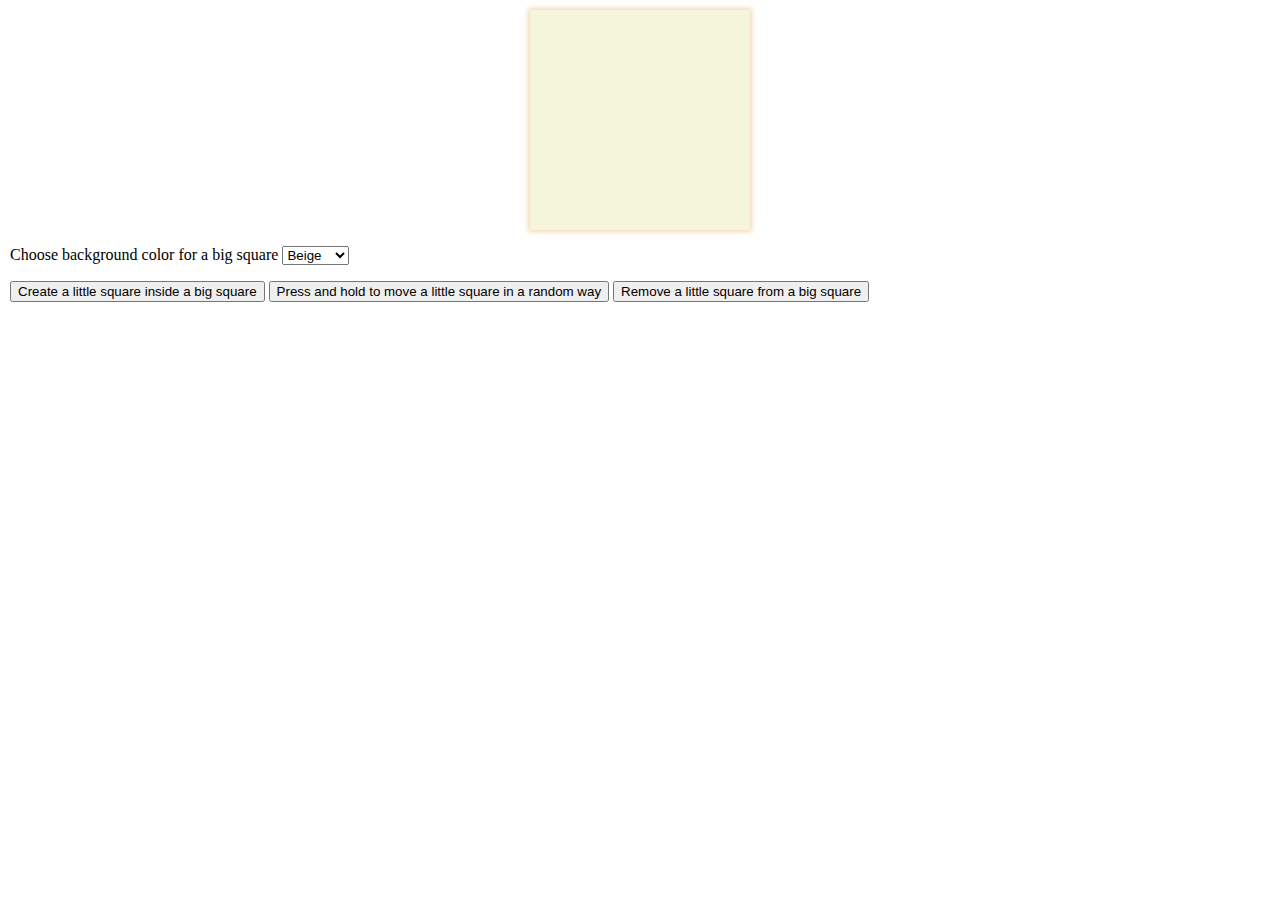
<file: index.html>
<!DOCTYPE html>
<html lang="en">
  <head>
    <meta charset="UTF-8" />
    <meta http-equiv="X-UA-Compatible" content="IE=edge" />
    <meta name="viewport" content="width=device-width, initial-scale=1.0" />
    <title>Document</title>
    <style>
      body {
        margin: 10px;
        padding: 0;
      }
      #container {
        margin: 0 auto;
        position: relative;
        overflow: hidden;
        width: 200px;
        height: 200px;
        padding: 10px;
        background-color: beige;
        box-shadow: 0px 0px 5px 2px rgb(245, 217, 180);
      }
      #littleSquare {
        position: absolute;
        width: 50px;
        height: 50px;
        overflow: hidden;
        background-color: black;
        display: none;
      }
      #blueSquare,
      #yellowSquare {
        width: 50px;
        height: 25px;
        display: none;
      }
      #blueSquare {
        background-color: deepskyblue;
      }
      #yellowSquare {
        background-color: yellow;
      }

      .shake {
        animation-name: shake;
        animation-duration: 1.5s;
        animation-iteration-count: infinite;
        animation-fill-mode: both;
      }
      @keyframes shake {
        0%,
        100% {
          transform: translateX(0);
        }
        10%,
        30%,
        50%,
        70%,
        90% {
          transform: translateX(-10px);
        }
        20%,
        40%,
        60%,
        80% {
          transform: translateX(10px);
        }
      }
      fieldset {
        display: none;
      }
      #doubleClick{
        display: none;
      }
    </style>
  </head>
  <body>
    <div id="container">
      <div id="littleSquare">
        <div class="displayUA" id="blueSquare"></div>
        <div class="displayUA" id="yellowSquare"></div>
      </div>
    </div>
    <p>
      Choose background color for a big square
      <select name="select" id="selectColor">
        <option value="beige">Beige</option>
        <option value="orange">Orange</option>
        <option value="red">Red</option>
        <option value="green">Green</option>
        <option value="purple">Purple</option>
      </select>
    </p>
    <button id="create">Create a little square inside a big square</button>
    <button id="move">
      Press and hold to move a little square in a random way
    </button>
    <button id="remove">
      Remove a little square from a big square
    </button></br>
    <fieldset>
      <legend>Chose option to change form for a little square</legend>

      <div>
        <input type="radio" value="rad3" name="myRadio" id="square" checked />
        <label for="square">Square(default)</label>
      </div>

      <div>
        <input type="radio" value="rad1" name="myRadio" id="circle" />
        <label for="circle">Circle</label>
      </div>

      <div>
        <input type="radio" value="rad2" name="myRadio" id="rectangle" />
        <label for="rectangle">Rectangle</label>
      </div>

      <div>
        <input type="radio" value="rad3" name="myRadio" id="ellipse" />
        <label for="ellipse">Ellipse</label>
      </div></br>
      <p id="doubleClick">Double click on little square to make it in Ukrainian colors!</p>

    </fieldset>

    <script>
      let changeContainer = document.getElementById("container");
      let selectionContainer = document.getElementById("selectColor");
      selectionContainer.addEventListener("change", (event) => {
        switch (event.target.value) {
          case "orange":
            changeContainer.style.backgroundColor = "orange";
            changeContainer.style.boxShadow = " 0px 0px 5px 2px chocolate";
            break;
          case "red":
            changeContainer.style.backgroundColor = "red";
            changeContainer.style.boxShadow = " 0px 0px 5px 2px brown";

            break;
          case "green":
            changeContainer.style.backgroundColor = "lightgreen";
            changeContainer.style.boxShadow = " 0px 0px 5px 2px darkgreen";

            break;
          case "purple":
            changeContainer.style.backgroundColor = "mediumpurple";
            changeContainer.style.boxShadow = " 0px 0px 5px 2px indigo";

            break;
          default:
            changeContainer.style.backgroundColor = "beige";
        }
      });
      let buttonCreate = document.getElementById("create");
      let smallSquare = document.getElementById("littleSquare");
      let containerWidth = changeContainer.clientWidth;
      let containerHeight = changeContainer.clientHeight;
      let buttonMove = document.getElementById("move");
      let divArray = Array.from(
            document.getElementsByClassName("displayUA")
          );
      let buttonRemove = document.getElementById("remove");
      let radio = document.querySelector("fieldset");
      let doubleText = document.getElementById("doubleClick");

      function getRandomNumber(min, max) {
        return Math.random() * (max - min) + min;
      }
      function changePosition() {
        var randomTop = getRandomNumber(0, containerHeight - 50);
        var randomLeft = getRandomNumber(0, containerWidth - 65);
        smallSquare.style.top = randomTop + "px";
        smallSquare.style.left = randomLeft + "px";
      }

      buttonCreate.addEventListener("click", () => {
        smallSquare.style.display = "inline-block";
        smallSquare.style.backgroundColor = "black";
        smallSquare.addEventListener("dblclick", () => {
          for (let elem of divArray) {
            elem.style.display = "block";
          }
          smallSquare.style.backgroundColor = "transparent";
        });

        changePosition();
        let moving;
        console.log(smallSquare.style.display);
        if(smallSquare.style.display == "inline-block"){
          console.log("rfgyhujk");
          doubleText.style.display = "initial";
          radio.style.display = "initial";
          buttonMove.addEventListener("mousedown", () => {
          moving = setInterval(changePosition, 400);
        });

        buttonMove.addEventListener("mouseup", () => {
          clearInterval(moving);
        });

        smallSquare.addEventListener("mouseover", () => {
          smallSquare.style.cursor = "pointer";
          smallSquare.classList.add("shake");
        });
        smallSquare.addEventListener("mouseout", () => {
          smallSquare.classList.remove("shake");
        });
   
        radio.addEventListener("click", (event) => {
          switch (event.target.id) {
            case "circle":
              smallSquare.style.borderRadius = "50%";
              smallSquare.style.width = "50px";
              break;
            case "rectangle":
              smallSquare.style.width = "65px";
              smallSquare.style.borderRadius = "10%";
               for (let elem of divArray) {
               elem.style.width = "65px";
               }
              break;
            case "ellipse":
              smallSquare.style.width = "65px";
              smallSquare.style.borderRadius = "50%";
              break;
            default:
              smallSquare.style.borderRadius = "";
              smallSquare.style.width = "50px";
          }
        });

        }
        buttonRemove.addEventListener("click", () => {
             smallSquare.style.display= "none";
             radio.style.display= "none";
             for (let elem of divArray) {
            elem.style.display = "none";
          }

           })
      });
    </script>
  </body>
</html>
</file>
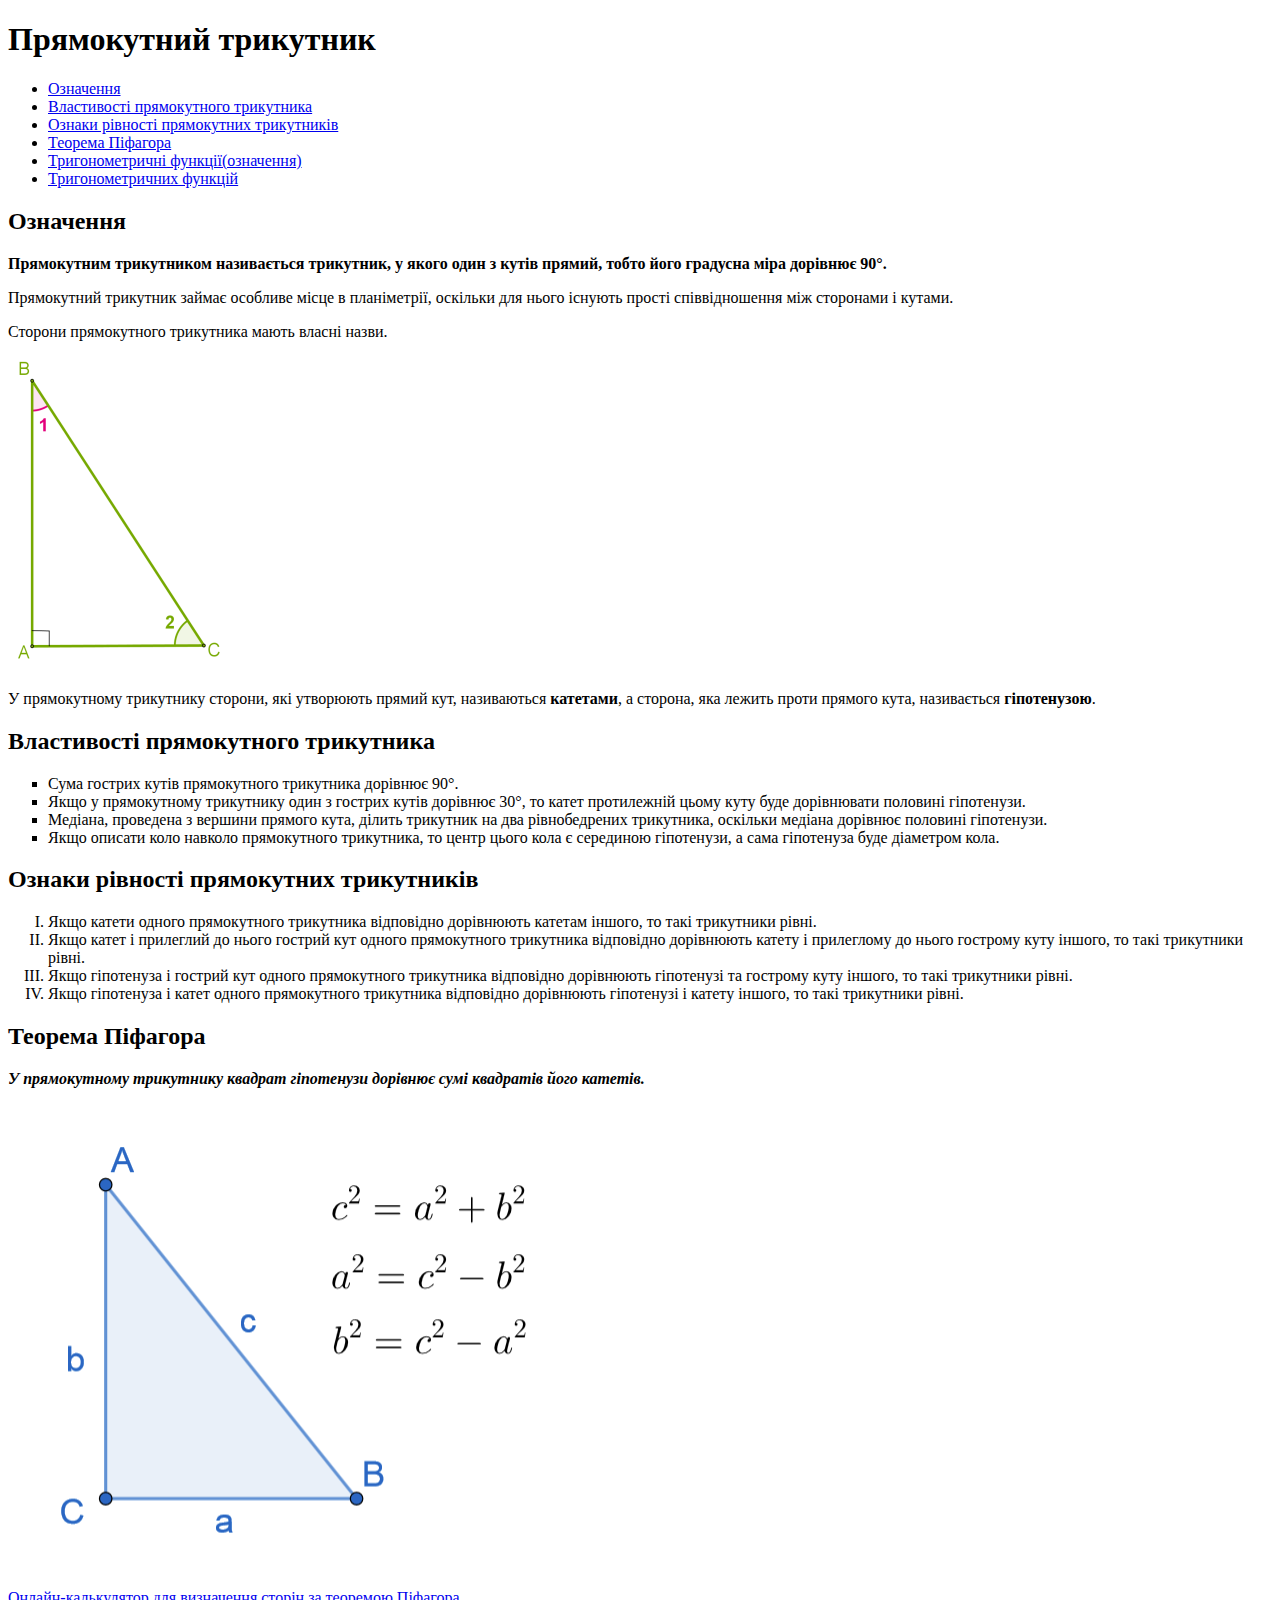
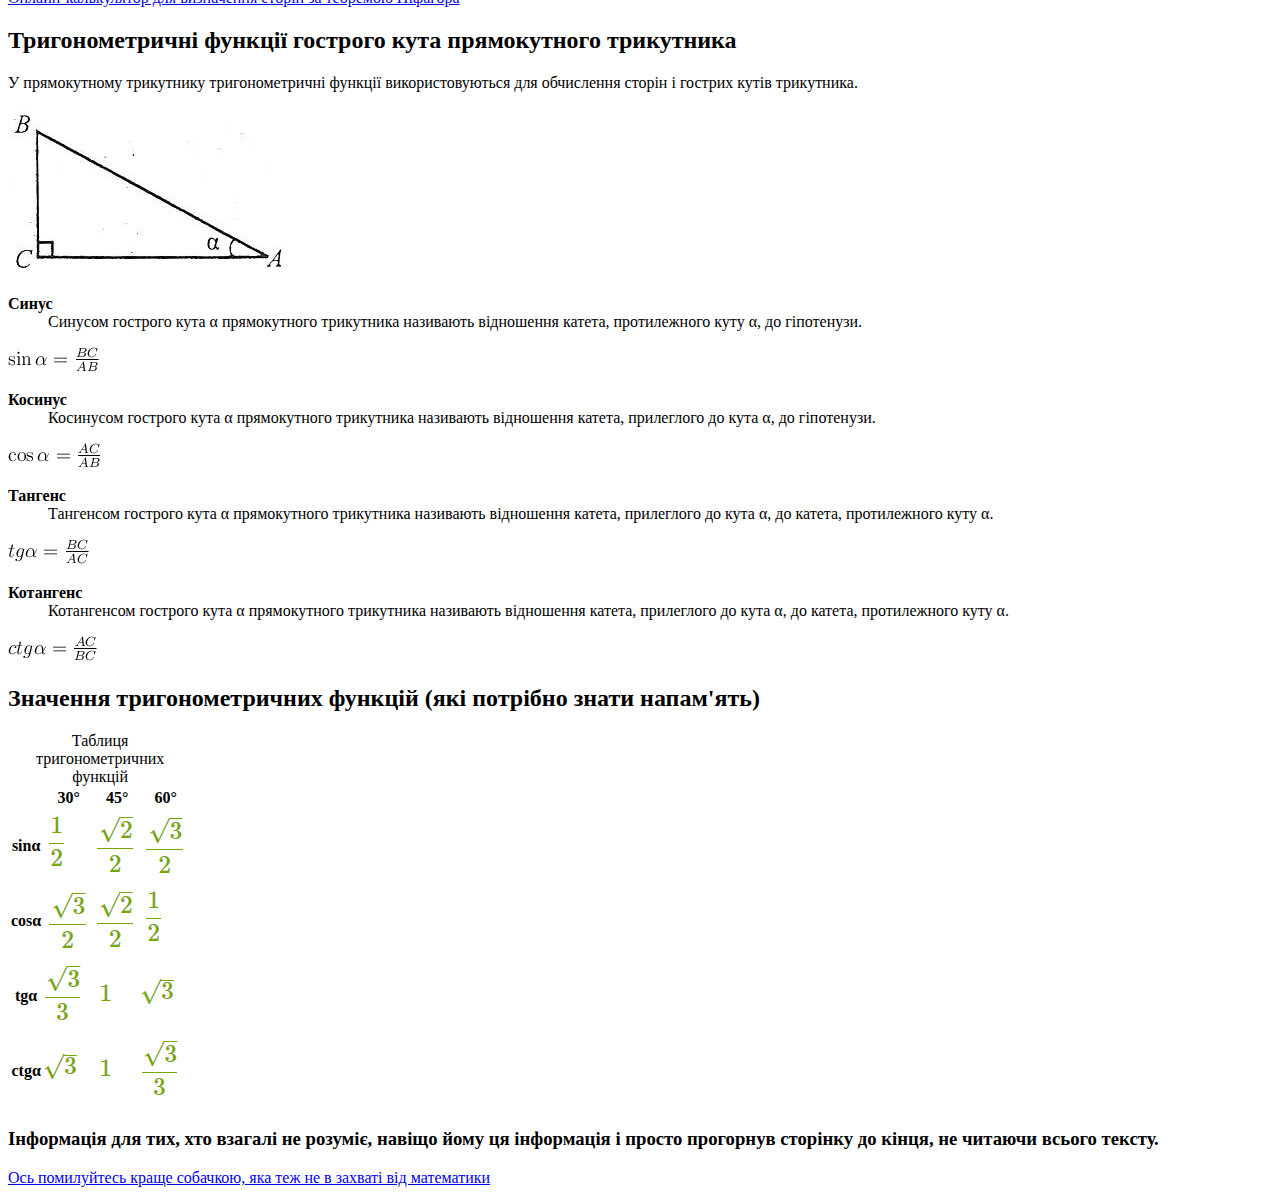
<file: HW1/index.html>
<!DOCTYPE html>
<html lang="uk">

<head>
    <meta charset="UTF-8">
    <meta http-equiv="X-UA-Compatible" content="IE=edge">
    <meta name="viewport" content="width=device-width, initial-scale=1.0">
    <title>Homework1</title>
</head>

<body>
    <header>
        <h1>Прямокутний трикутник</h1>
        <nav>
            <ul>
                <li><a href="#def">Означення</a></li>
                <li><a href="#prop">Властивості прямокутного трикутника</a></li>
                <li><a href="#feat">Ознаки рівності прямокутних трикутників</a></li>
                <li><a href="#theo">Теорема Піфагора</a></li>
                <li><a href="#trig">Тригонометричні функції(означення)</a></li>
                <li><a href="#tab">Тригонометричних функцій</a></li>
            </ul>
        </nav>
    </header>
    <main>
        <div>
            <h2 id="def">Означення</h2>
            <p><b>Прямокутним трикутником називається трикутник, у якого один з кутів прямий, тобто його градусна міра
                    дорівнює 90&#176;.</b> </p>
            <div>
                <p>Прямокутний трикутник займає особливе місце в планіметрії, оскільки для нього існують прості
                    співвідношення між сторонами і кутами.
                </p>
                <p>Сторони прямокутного трикутника мають власні назви.</p>
            </div>
            <img src="images/Taisnl_ip1.png" alt="right triangle" title="Прямокутний трикутник">
            <p> У прямокутному трикутнику сторони, які утворюють прямий кут, називаються <b>катетами</b>, а сторона, яка
                лежить проти прямого кута, називається <b>гіпотенузою</b>.</p>
        </div>
        <div>
            <h2 id="prop">Властивості прямокутного трикутника</h2>
            <ul type="square">
                <li>Сума гострих кутів прямокутного трикутника дорівнює 90&#176;.</li>
                <li>Якщо у прямокутному трикутнику один з гострих кутів дорівнює 30°, то катет протилежній цьому куту
                    буде
                    дорівнювати половині гіпотенузи.</li>
                <li>Медіана, проведена з вершини прямого кута, ділить трикутник на два рівнобедрених трикутника,
                    оскільки медіана дорівнює половині гіпотенузи.</li>
                <li>Якщо описати коло навколо прямокутного трикутника, то центр цього кола є серединою гіпотенузи, а
                    сама
                    гіпотенуза буде діаметром кола.</li>
            </ul>
        </div>

        <div>
            <h2 id="feat">Ознаки рівності прямокутних трикутників</h2>
            <ol type="I">
                <li>Якщо катети одного прямокутного трикутника відповідно дорівнюють катетам іншого, то такі трикутники
                    рівні.</li>
                <li>Якщо катет і прилеглий до нього гострий кут одного прямокутного трикутника відповідно дорівнюють
                    катету
                    і прилеглому до нього гострому куту іншого, то такі трикутники рівні.</li>
                <li>Якщо гіпотенуза і гострий кут одного прямокутного трикутника відповідно дорівнюють гіпотенузі та
                    гострому куту
                    іншого, то такі трикутники рівні.</li>
                <li>Якщо гіпотенуза і катет одного прямокутного трикутника відповідно дорівнюють гіпотенузі і катету
                    іншого,
                    то такі
                    трикутники рівні.</li>
            </ol>
        </div>
        <div>
            <h2 id="theo">Теорема Піфагора</h2>
            <p><b><i>У прямокутному трикутнику квадрат гіпотенузи дорівнює сумі квадратів його катетів.</i></b></p>
            <img src="images/theorem.png" alt="Pythagorean theorem"><br>
            <a href="https://www.calculat.org/ua/%D0%BF%D0%BB%D0%BE%D1%89%D0%B0-%D0%BF%D0%B5%D1%80%D0%B8%D0%BC%D0%B5%D1%82%D1%80/%D1%82%D0%B5%D0%BE%D1%80%D0%B5%D0%BC%D0%B0-%D0%BF%D1%96%D1%84%D0%B0%D0%B3%D0%BE%D1%80%D0%B0.html"
                target="_blank">Онлайн-калькулятор
                для визначення сторін за теоремою Піфагора</a>
        </div>
        <section>
            <h2 id="trig">Тригонометричні функції гострого кута прямокутного трикутника</h2>
            <p>У прямокутному трикутнику тригонометричні функції використовуються для обчислення сторін і гострих кутів
                трикутника.</p>
            <img src="images/trig.jpg" alt="right triangle">
            <div>
                <dl>
                    <dt><b>Синус</b></dt>
                    <dd>Синусом гострого кута &#945; прямокутного трикутника називають відношення катета, протилежного
                        куту
                        &#945;, до гіпотенузи.</dd>
                </dl>
                <img src="images/sin.png" alt="formula of sin">
            </div>
            <div>
                <dl>
                    <dt><b>Косинус</b></dt>
                    <dd>Косинусом гострого кута &#945; прямокутного трикутника називають відношення катета, прилеглого до
                        кута &#945;, до гіпотенузи.</dd>
                </dl>
                <img src="images/cos.png" alt="formula of cos">
            </div>
            <div>
                <dl>
                    <dt><b>Тангенс</b></dt>
                    <dd>Тангенсом гострого кута &#945; прямокутного трикутника називають відношення катета, прилеглого до
                        кута &#945;, до катета, протилежного куту &#945;.</dd>
                </dl>
                <img src="images/tg.png" alt="formula of tan">
            </div>
            <div>
                <dl>
                    <dt><b>Котангенс</b></dt>
                    <dd>Котангенсом гострого кута &#945; прямокутного трикутника називають відношення катета, прилеглого
                        до кута
                        &#945;, до катета, протилежного куту &#945;.</dd>
                </dl>
            </div>

            <img src="images/ctg.png" alt="formula of cotan">
        </section>
        <div>
            <h2 id="tab">Значення тригонометричних функцій (які потрібно знати напам'ять)</h2>
            <table>
                <caption>Таблиця тригонометричних функцій</caption>
                <thead>
                    <tr>
                        <th></th>
                        <th>30&#176;</th>
                        <th>45&#176;</th>
                        <th>60&#176;</th>
                    </tr>
                </thead>
                <tbody>
                    <tr>
                        <th>sin&#945;</th>
                        <td><img src="images/table11.png" alt="number"></td>
                        <td><img src="images/table12.png" alt="number"></td>
                        <td><img src="images/table13.png" alt="number"></td>
                    </tr>
                    <tr>
                        <th>cos&#945;</th>
                        <td><img src="images/table13.png" alt="number"></td>
                        <td><img src="images/table12.png" alt="number"></td>
                        <td><img src="images/table11.png" alt="number"></td>
                    </tr>
                    <tr>
                        <th>tg&#945;</th>
                        <td><img src="images/table14.png" alt="number"></td>
                        <td><img src="images/table15.png" alt="number"></td>
                        <td><img src="images/table16.png" alt="number"></td>
                    </tr>
                    <tr>
                        <th>ctg&#945;</th>
                        <td><img src="images/table16.png" alt="number"></td>
                        <td><img src="images/table15.png" alt="number"></td>
                        <td><img src="images/table14.png" alt="number"></td>
                    </tr>
                </tbody>

            </table>
        </div>
    </main>
    <footer>
        <h3>Інформація для тих, хто взагалі не розуміє, навіщо йому ця інформація і просто прогорнув сторінку до кінця,
            не читаючи всього тексту.</h3>
        <a href="https://gfycat.com/ru/handsomeclassicafricangoldencat-cute-dog">Ось помилуйтесь краще собачкою, яка теж
            не в захваті від математики</a>
    </footer>
</body>

</html>
</file>
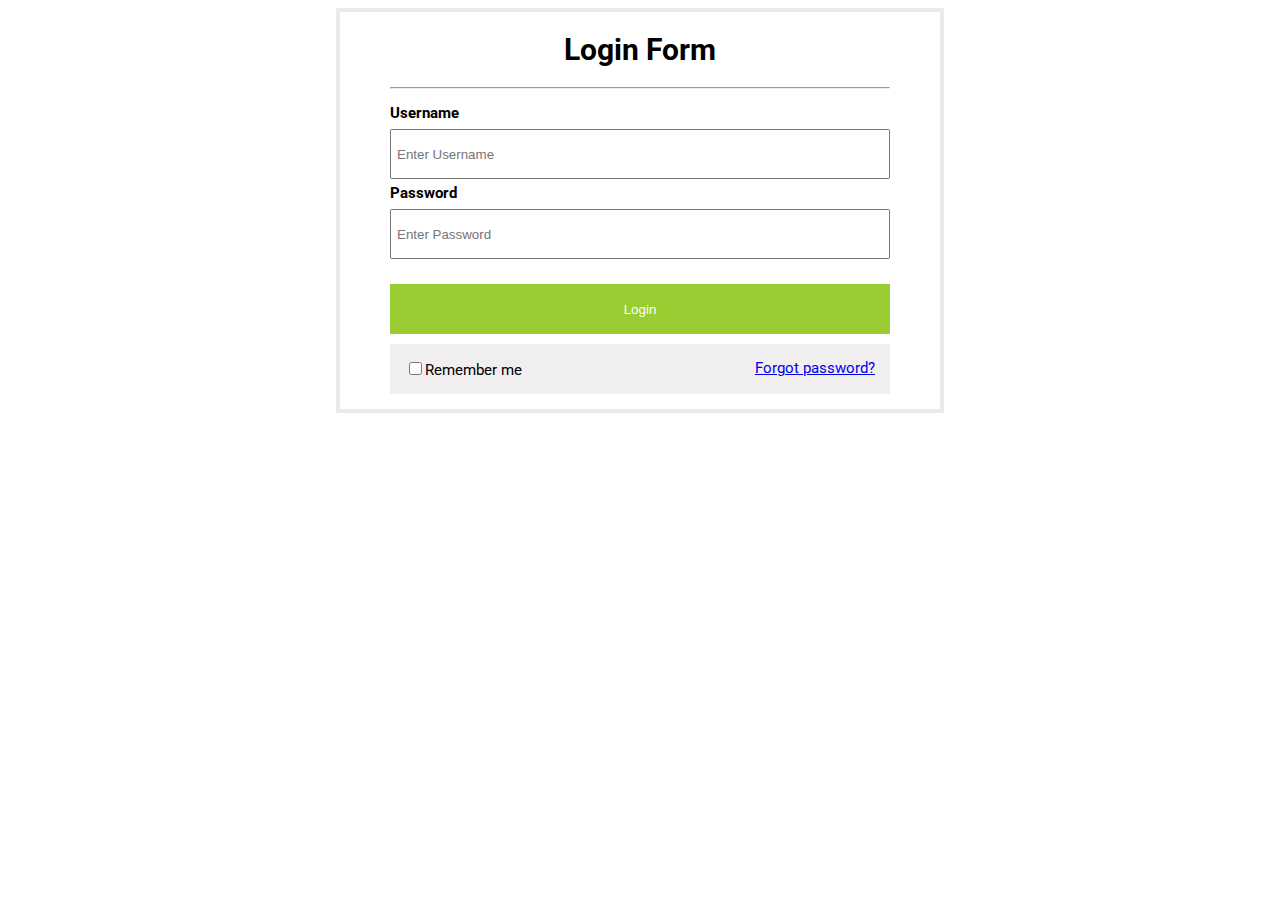
<file: HW4/index.html>
<!DOCTYPE html>
<html lang="en">

<head>
    <meta charset="UTF-8" />
    <meta name="viewport" content="width=device-width, initial-scale=1.0" />
    <meta http-equiv="X-UA-Compatible" content="ie=edge" />
    <title>Static Template</title>
    <link rel="preconnect" href="https://fonts.googleapis.com">
    <link rel="preconnect" href="https://fonts.gstatic.com" crossorigin>
    <link href="https://fonts.googleapis.com/css2?family=Roboto&display=swap" rel="stylesheet">
    <style>
        h1 {
            text-align: center;
        }

        form {
            width: 500px;
            margin: 0 auto;
            padding: 0 50px;
            border: 4px solid rgb(236, 233, 233);
            font-family: 'Roboto', Arial, sans-serif;
            font-size: 15px;
        }

        .init {
            padding-bottom: 5px;
            margin: 15px 0;
        }

        .init input {
            margin-top: 7px;
            padding: 5px;
            margin-bottom: 5px;
            box-sizing: border-box;
        }

        button,
        .init input,
        .check {
            width: 100%;
            height: 50px;
            /* display: block; */
        }

        .init label {
            font-weight: bold;
        }

        #login {
            display: block;
            color: white;
            background-color: yellowgreen;
            border: none;
            margin-bottom: 10px;
        }

        #login:hover {
            background-color: rgb(191, 231, 110);
        }

        .check {
            box-sizing: border-box;
            padding: 15px;
            margin-bottom: 15px;
            background-color: rgb(240, 238, 238);
            display: flex;
            justify-content: space-between;
        }
    </style>
</head>

<body>
    <form action="# ">
        <h1>Login Form</h1>
        <hr />
        <div class="init">
            <label for="name">Username</label>
            <input id="name" type="text" placeholder="Enter Username" required />
            <label for="pass">Password</label>
            <input id="pass" type="password" placeholder="Enter Password" />
        </div>
        <button id="login" type="submit">Login</button>
        <div class="check">
            <label><input type="checkbox" />Remember me</label>
            <a href="https://www.google.com.ua/">Forgot password?</a>
        </div>
    </form>
</body>

</html>
</file>
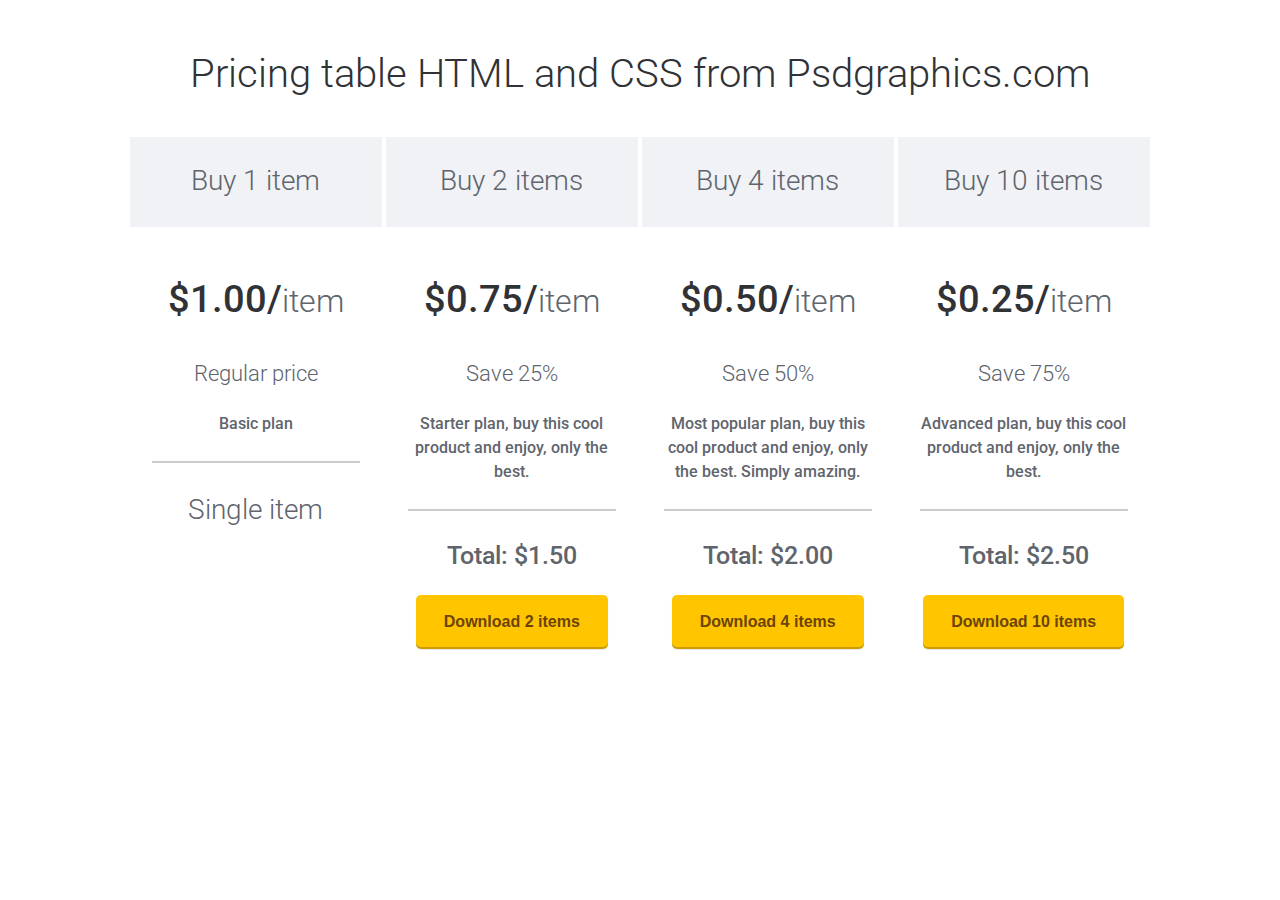
<file: HW5/HW5.1/index.html>
<!DOCTYPE html>
<html lang="en">
  <head>
    <meta charset="UTF-8" />
    <meta name="viewport" content="width=device-width, initial-scale=1.0" />
    <meta http-equiv="X-UA-Compatible" content="ie=edge" />
    <title>homework5</title>
    <link rel="preconnect" href="https://fonts.googleapis.com" />
    <link rel="preconnect" href="https://fonts.gstatic.com" crossorigin />
    <link
      href="https://fonts.googleapis.com/css2?family=Roboto:wght@300;400;500&display=swap"
      rel="stylesheet"
    />
    <style>
      * {
        box-sizing: border-box;
        margin: 0;
        padding: 0;
      }

      .container {
        color: #60646c;
        width: 80%;
        margin: 0 auto;
        text-align: center;
        font-family: "Roboto", sans-serif;
        font-weight: 300;
      }

      .title {
        color: #303236;
        padding: 50px 0 40px 0;
        font-size: 40px;
      }

      .items {
        float: left;
        width: 24.6%;
        margin: 0 2px;
      }

      .item_buy {
        height: 90px;
        font-size: 28px;
        padding: 27.2px;
        background-color: #f0f2f5;
      }

      .item_main {
        margin: 0 22px;
      }

      .price {
        padding: 50px 0 40px 0;
        font-size: 32px;
        overflow: hidden;
      }

      .dollar {
        font-weight: 500;
        font-size: 38px;
        color: #303236;
      }

      .save {
        font-size: 22px;
      }

      .plan {
        font-weight: 500;
        padding: 25.6px 0;
        line-height: 1.5;
      }

      hr {
        background-color: #ccc;
        border: 0 none;
        height: 2px;
      }

      .item_total {
        margin-top: 30px;
      }

      .total_price {
        font-size: 28px;
        margin-bottom: 25px;
      }
      .above_button {
        font-size: 25px;
        font-weight: 500;
      }
      .download {
        background-color: #ffc600;
        color: #6d430a;
        padding: 18px 28px;
        font-size: 16px;
        font-weight: bold;
        border-radius: 5px;
        margin-bottom: 25px;
        border: none;
        box-shadow: 0 -2px 0 rgb(0, 0, 0, 0.2) inset,
          0 1px 1px rgb(0, 0, 0, 0.1);
        cursor: pointer;
      }
      .download:hover {
        background-color: #ffa200;
      } 
      .items:hover{
        background-image: url(images/background_triangles.png);
        color: #fff;
      }
      .items:hover .item_buy{
      background-color: #221368;

      }
      .items:hover .dollar{
        color: #fff;
      }
    </style>
  </head>

  <body>
    <div class="container">
      <div class="title">
        <p>Pricing table HTML and CSS from Psdgraphics.com</p>
      </div>
      <div class="items">
        <div class="item_buy">
          <p>Buy 1 item</p>
        </div>
        <div class="item_main">
          <p class="price"><span class="dollar">$1.00/</span>item</p>
          <p class="save">Regular price</p>
          <p class="plan">Basic plan</p>
          <hr />
        </div>
        <div class="item_total">
          <p class="total_price">Single item</p>
        </div>
      </div>
      <div class="items">
        <div class="item_buy">
          <p>Buy 2 items</p>
        </div>
        <div class="item_main">
          <p class="price"><span class="dollar">$0.75/</span>item</p>
          <p class="save">Save 25%</p>
          <p class="plan">
            Starter plan, buy this cool product and enjoy, only the best.
          </p>
          <hr />
        </div>
        <div class="item_total">
          <p class="total_price above_button">Total: $1.50</p>
          <button class="download">Download 2 items</button>
        </div>
      </div>
      <div class="items">
        <div class="item_buy">
          <p>Buy 4 items</p>
        </div>
        <div class="item_main">
          <p class="price"><span class="dollar">$0.50/</span>item</p>
          <p class="save">Save 50%</p>
          <p class="plan">
            Most popular plan, buy this cool product and enjoy, only the best.
            Simply amazing.
          </p>
          <hr />
        </div>
        <div class="item_total">
          <p class="total_price above_button">Total: $2.00</p>
          <button class="download">Download 4 items</button>
        </div>
      </div>
      <div class="items">
        <div class="item_buy">
          <p>Buy 10 items</p>
        </div>
        <div class="item_main">
          <p class="price"><span class="dollar">$0.25/</span>item</p>
          <p class="save">Save 75%</p>
          <p class="plan">
            Advanced plan, buy this cool product and enjoy, only the best.
          </p>
          <hr />
        </div>
        <div class="item_total">
          <p class="total_price above_button">Total: $2.50</p>
          <button class="download">Download 10 items</button>
        </div>
      </div>
    </div>
  </body>
</html>
</file>
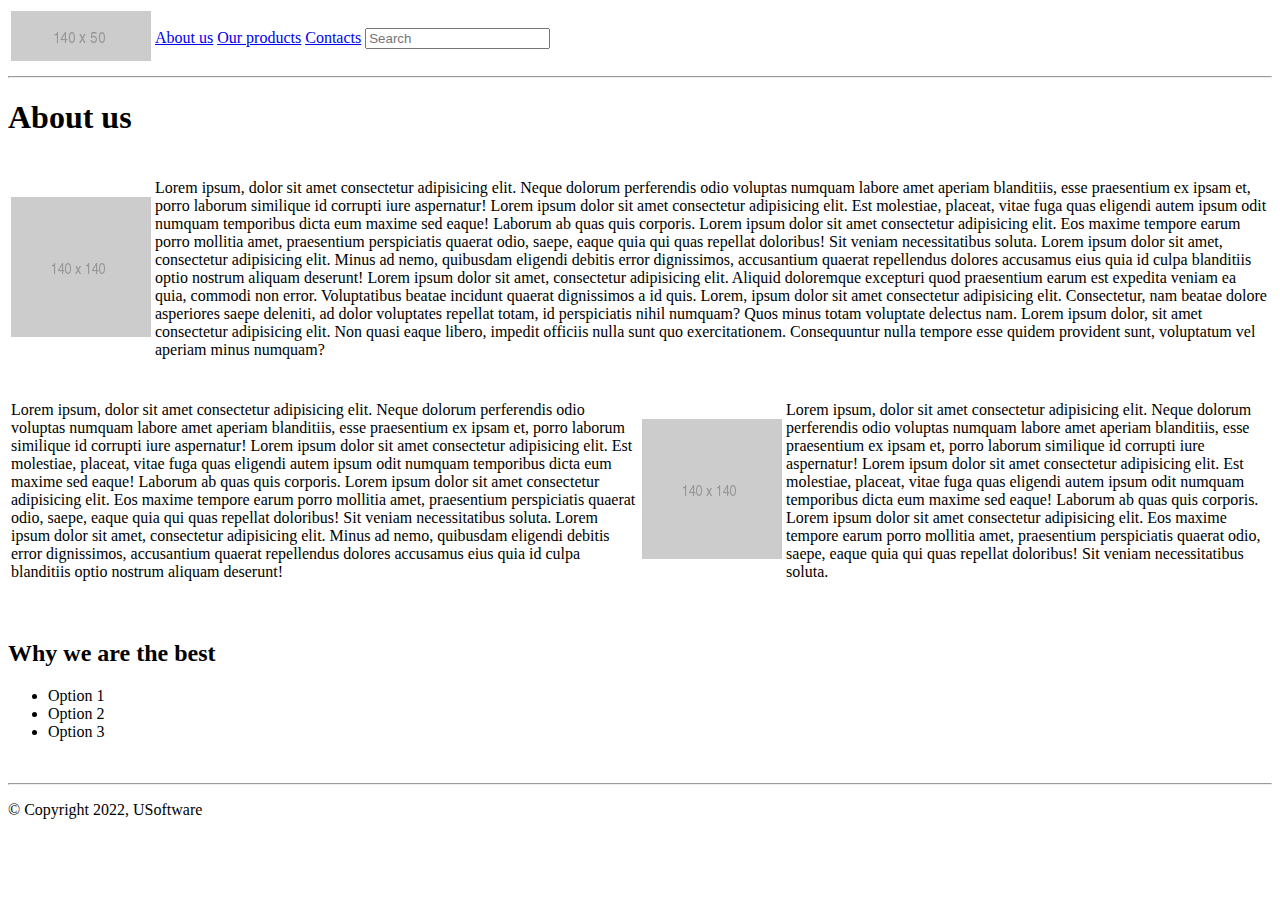
<file: HW2/about_us.html>
<!DOCTYPE html>
<html lang="en">

<head>
    <meta charset="UTF-8">
    <meta http-equiv="X-UA-Compatible" content="IE=edge">
    <meta name="viewport" content="width=device-width, initial-scale=1.0">
    <title>Document</title>
</head>

<body>
    <header>
        <nav>
            <table>
                <tr>
                    <td><img src="images/placeholder_140x50.png" alt="something"></td>
                    <td><a href="about_us.html">About us</a></td>
                    <td><a href="our_products.html">Our products</a></td>
                    <td><a href="contacts.html">Contacts</a></td>
                    <td><input type="search" placeholder="Search"></td>
                </tr>
            </table>
            <hr>
        </nav>
    </header>

    <main>
        <h1>About us</h1>
        <br>
        <table>
            <tr>
                <td><img src="images/placeholder_140x140.png" alt="something"></td>
                <td>Lorem ipsum, dolor sit amet consectetur adipisicing elit. Neque dolorum perferendis odio voluptas
                    numquam labore amet aperiam blanditiis, esse praesentium ex ipsam et, porro laborum similique id
                    corrupti iure aspernatur! Lorem ipsum dolor sit amet consectetur adipisicing elit. Est molestiae,
                    placeat, vitae fuga quas eligendi autem ipsum odit numquam temporibus dicta eum maxime sed eaque!
                    Laborum ab quas quis corporis. Lorem ipsum dolor sit amet consectetur adipisicing elit. Eos maxime
                    tempore earum porro mollitia amet, praesentium perspiciatis quaerat odio, saepe, eaque quia qui quas
                    repellat doloribus! Sit veniam necessitatibus soluta. Lorem ipsum dolor sit amet, consectetur
                    adipisicing elit. Minus ad nemo, quibusdam eligendi debitis error dignissimos, accusantium quaerat
                    repellendus dolores accusamus eius quia id culpa blanditiis optio nostrum aliquam deserunt! Lorem
                    ipsum dolor sit amet, consectetur adipisicing elit. Aliquid doloremque excepturi quod praesentium
                    earum est expedita veniam ea quia, commodi non error. Voluptatibus beatae incidunt quaerat
                    dignissimos a id quis. Lorem, ipsum dolor sit amet consectetur adipisicing elit. Consectetur, nam
                    beatae dolore asperiores saepe deleniti, ad dolor voluptates repellat totam, id perspiciatis nihil
                    numquam? Quos minus totam voluptate delectus nam. Lorem ipsum dolor, sit amet consectetur
                    adipisicing elit. Non quasi eaque libero, impedit officiis nulla sunt quo exercitationem.
                    Consequuntur nulla tempore esse quidem provident sunt, voluptatum vel aperiam minus numquam?</td>
            </tr>
        </table>
        <br>
        <br>
        <table>
            <tr>
                <td>Lorem ipsum, dolor sit amet consectetur adipisicing elit. Neque dolorum perferendis odio voluptas
                    numquam labore amet aperiam blanditiis, esse praesentium ex ipsam et, porro laborum similique id
                    corrupti iure aspernatur! Lorem ipsum dolor sit amet consectetur adipisicing elit. Est molestiae,
                    placeat, vitae fuga quas eligendi autem ipsum odit numquam temporibus dicta eum maxime sed eaque!
                    Laborum ab quas quis corporis. Lorem ipsum dolor sit amet consectetur adipisicing elit. Eos maxime
                    tempore earum porro mollitia amet, praesentium perspiciatis quaerat odio, saepe, eaque quia qui quas
                    repellat doloribus! Sit veniam necessitatibus soluta. Lorem ipsum dolor sit amet, consectetur
                    adipisicing elit. Minus ad nemo, quibusdam eligendi debitis error dignissimos, accusantium quaerat
                    repellendus dolores accusamus eius quia id culpa blanditiis optio nostrum aliquam deserunt! </td>
                <td><img src="images/placeholder_140x140.png" alt="something"></td>
                <td>Lorem ipsum, dolor sit amet consectetur adipisicing elit. Neque dolorum perferendis odio voluptas
                    numquam labore amet aperiam blanditiis, esse praesentium ex ipsam et, porro laborum similique id
                    corrupti iure aspernatur! Lorem ipsum dolor sit amet consectetur adipisicing elit. Est molestiae,
                    placeat, vitae fuga quas eligendi autem ipsum odit numquam temporibus dicta eum maxime sed eaque!
                    Laborum ab quas quis corporis. Lorem ipsum dolor sit amet consectetur adipisicing elit. Eos maxime
                    tempore earum porro mollitia amet, praesentium perspiciatis quaerat odio, saepe, eaque quia qui quas
                    repellat doloribus! Sit veniam necessitatibus soluta. </td>
            </tr>
        </table>
        <br>
        <br>
        <h2>Why we are the best</h2>
        <ul>
            <li>Option 1</li>
            <li>Option 2</li>
            <li>Option 3</li>
        </ul>
        <br>
    </main>

    <footer>
        <hr>
        <p>&copy; Copyright 2022, USoftware</p>
    </footer>
</body>

</html>
</file>
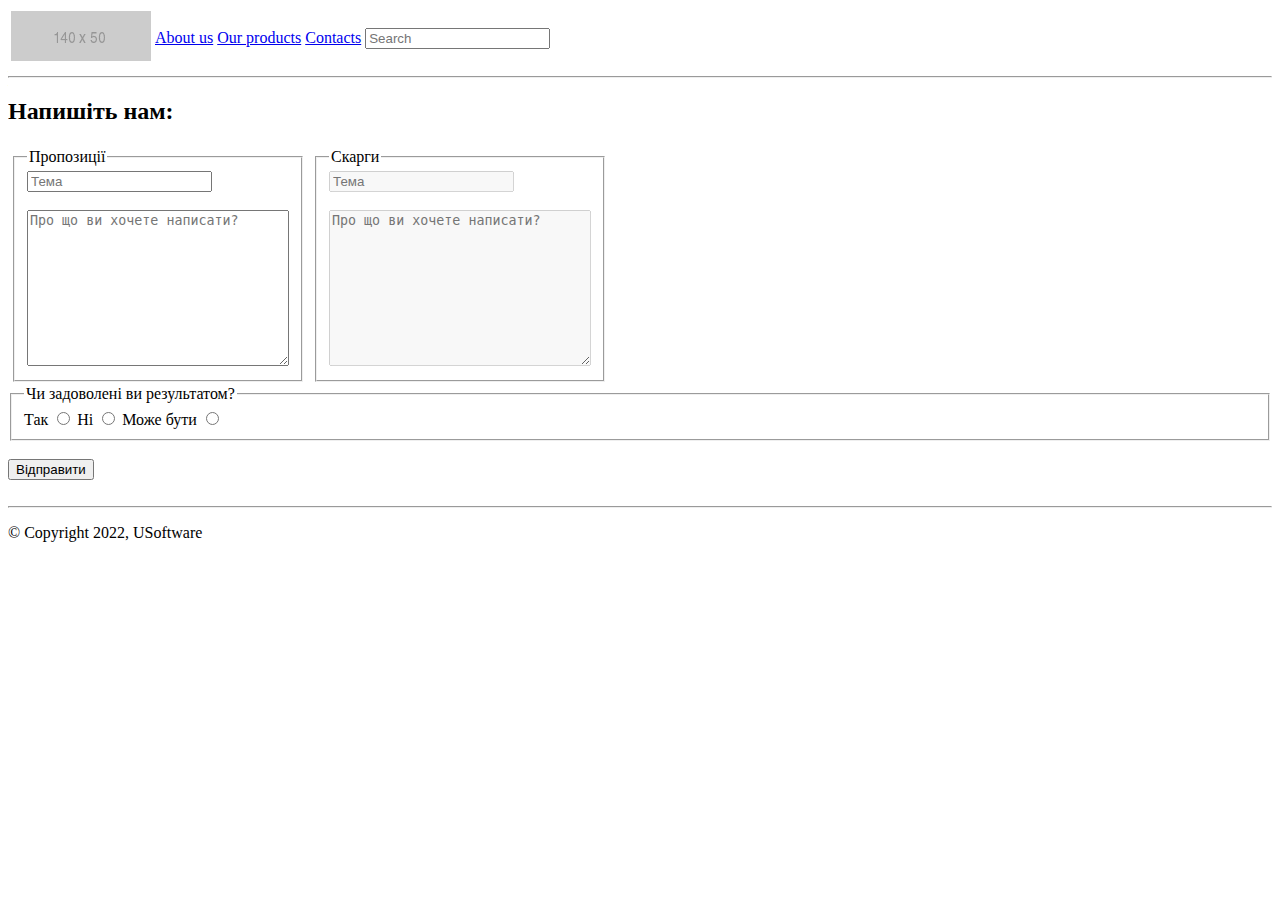
<file: HW2/contacts.html>
<!DOCTYPE html>
<html lang="en">

<head>
    <meta charset="UTF-8">
    <meta http-equiv="X-UA-Compatible" content="IE=edge">
    <meta name="viewport" content="width=device-width, initial-scale=1.0">
    <title>Document</title>
</head>

<body>
    <header>
        <nav>
            <table>
                <tr>
                    <td><img src="images/placeholder_140x50.png" alt="something"></td>
                    <td><a href="about_us.html">About us</a></td>
                    <td><a href="our_products.html">Our products</a></td>
                    <td><a href="contacts.html">Contacts</a></td>
                    <td><input type="search" placeholder="Search"></td>
                </tr>
            </table>
            <hr>
        </nav>
    </header>

    <main>
        <h2>Напишіть нам:</h2>
        <form action="#">
            <table>
                <tr>
                    <td>
                        <fieldset>
                            <legend>Пропозиції</legend>
                            <input type="text" placeholder="Тема" minlength="20">
                            <br>
                            <br>
                            <textarea name="prop" cols="30" rows="10"
                                placeholder="Про що ви хочете написати?"></textarea>
                        </fieldset>
                    </td>
                    <td>
                    <td>
                        <fieldset disabled>
                            <legend>Скарги</legend>
                            <input type="text" placeholder="Тема" minlength="20">
                            <br>
                            <br>
                            <textarea name="prop" cols="30" rows="10"
                                placeholder="Про що ви хочете написати?"></textarea>
                        </fieldset>
                    </td>
                </tr>
            </table>
            <fieldset>
                <legend>Чи задоволені ви результатом?</legend>
                <label for="variant1">Так</label>
                <input type="radio" id="variant1" name="variants" required>
                <label for="variant2">Ні</label>
                <input type="radio" id="variant2" name="variants">
                <label for="variant3">Може бути</label>
                <input type="radio" id="variant3" name="variants">
            </fieldset>
            <br>
            <button>Відправити</button>
            <br>
            <br>
        </form>

    </main>

    <footer>
        <hr>
        <p>&copy; Copyright 2022, USoftware</p>
    </footer>
</body>

</html>
</file>
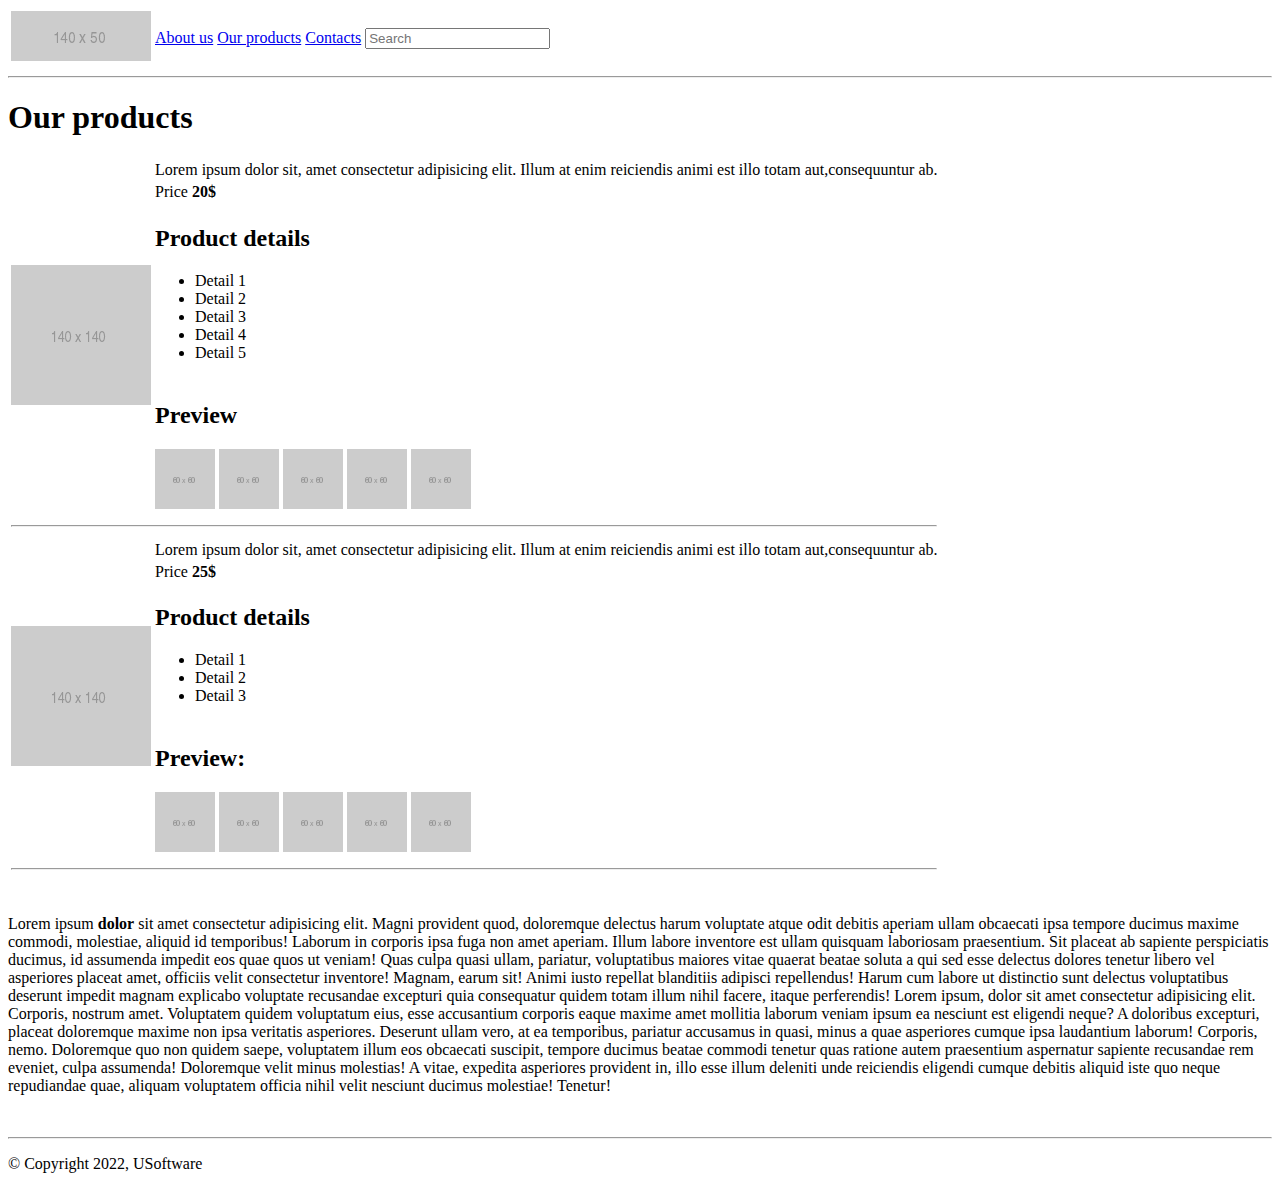
<file: HW2/our_products.html>
<!DOCTYPE html>
<html lang="en">

<head>
    <meta charset="UTF-8">
    <meta http-equiv="X-UA-Compatible" content="IE=edge">
    <meta name="viewport" content="width=device-width, initial-scale=1.0">
    <title>Document</title>
</head>

<body>
    <header>
        <nav>
            <table>
                <tr>
                    <td><img src="images/placeholder_140x50.png" alt="something"></td>
                    <td><a href="about_us.html">About us</a></td>
                    <td><a href="our_products.html">Our products</a></td>
                    <td><a href="contacts.html">Contacts</a></td>
                    <td><input type="search" placeholder="Search"></td>
                </tr>
            </table>
            <hr>
        </nav>
    </header>

    <main>
        <h1>Our products</h1>
        <table>
            <tr>
                <td rowspan="4"><img src="images/placeholder_140x140.png" alt="something"></td>
                <td>Lorem ipsum dolor sit, amet consectetur adipisicing elit. Illum at enim reiciendis animi est illo
                    totam aut,consequuntur ab.</td>
            </tr>
            <tr>
                <td>Price <b>20&#36;</b></td>
            </tr>
            <tr>
                <td>
                    <h2>Product details</h2>
                    <ul>
                        <li>Detail 1</li>
                        <li>Detail 2</li>
                        <li>Detail 3</li>
                        <li>Detail 4</li>
                        <li>Detail 5</li>
                    </ul>
                </td>
            </tr>
            <tr>
                <td>
                    <h2>Preview</h2>
                    <img src="images/placeholder_60x60.png" alt="something">
                    <img src="images/placeholder_60x60.png" alt="something">
                    <img src="images/placeholder_60x60.png" alt="something">
                    <img src="images/placeholder_60x60.png" alt="something">
                    <img src="images/placeholder_60x60.png" alt="something">
                </td>
            </tr>
            <tr>
                <td colspan="2">
                    <hr>
                </td>
            </tr>
        </table>
        <table>
            <tr>
                <td rowspan="4"><img src="images/placeholder_140x140.png" alt="something"></td>
                <td>Lorem ipsum dolor sit, amet consectetur adipisicing elit. Illum at enim reiciendis animi est illo
                    totam aut,consequuntur ab.</td>
            </tr>
            <tr>
                <td>Price <b>25&#36;</b></td>
            </tr>
            <tr>
                <td>
                    <h2>Product details</h2>
                    <ul>
                        <li>Detail 1</li>
                        <li>Detail 2</li>
                        <li>Detail 3</li>
                    </ul>
                </td>
            </tr>
            <tr>
                <td>
                    <h2>Preview:</h2>
                    <img src="images/placeholder_60x60.png" alt="something">
                    <img src="images/placeholder_60x60.png" alt="something">
                    <img src="images/placeholder_60x60.png" alt="something">
                    <img src="images/placeholder_60x60.png" alt="something">
                    <img src="images/placeholder_60x60.png" alt="something">
                </td>
            </tr>
            <tr>
                <td colspan="2">
                    <hr>
                </td>
            </tr>
        </table>
        <br>
        <p>Lorem ipsum <b>dolor</b> sit amet consectetur adipisicing elit. Magni provident quod, doloremque delectus
            harum
            voluptate atque odit debitis aperiam ullam obcaecati ipsa tempore ducimus maxime commodi, molestiae, aliquid
            id temporibus!
            Laborum in corporis ipsa fuga non amet aperiam. Illum labore inventore est ullam quisquam laboriosam
            praesentium. Sit placeat ab sapiente perspiciatis ducimus, id assumenda impedit eos quae quos ut veniam!
            Quas culpa quasi ullam, pariatur, voluptatibus maiores vitae quaerat beatae soluta a qui sed esse delectus
            dolores tenetur libero vel asperiores placeat amet, officiis velit consectetur inventore! Magnam, earum sit!
            Animi iusto repellat blanditiis adipisci repellendus! Harum cum labore ut distinctio sunt delectus
            voluptatibus deserunt impedit magnam explicabo voluptate recusandae excepturi quia consequatur quidem totam
            illum nihil facere, itaque perferendis! Lorem ipsum, dolor sit amet consectetur adipisicing elit. Corporis,
            nostrum amet. Voluptatem quidem voluptatum eius, esse accusantium corporis eaque maxime amet mollitia
            laborum veniam ipsum ea nesciunt est eligendi neque?
            A doloribus excepturi, placeat doloremque maxime non ipsa veritatis asperiores. Deserunt ullam vero, at ea
            temporibus, pariatur accusamus in quasi, minus a quae asperiores cumque ipsa laudantium laborum! Corporis,
            nemo.
            Doloremque quo non quidem saepe, voluptatem illum eos obcaecati suscipit, tempore ducimus beatae commodi
            tenetur quas ratione autem praesentium aspernatur sapiente recusandae rem eveniet, culpa assumenda!
            Doloremque velit minus molestias!
            A vitae, expedita asperiores provident in, illo esse illum deleniti unde reiciendis eligendi cumque debitis
            aliquid iste quo neque repudiandae quae, aliquam voluptatem officia nihil velit nesciunt ducimus molestiae!
            Tenetur!</p>
        <br>
    </main>

    <footer>
        <hr>
        <p>&copy; Copyright 2022, USoftware</p>
    </footer>
</body>

</html>
</file>
